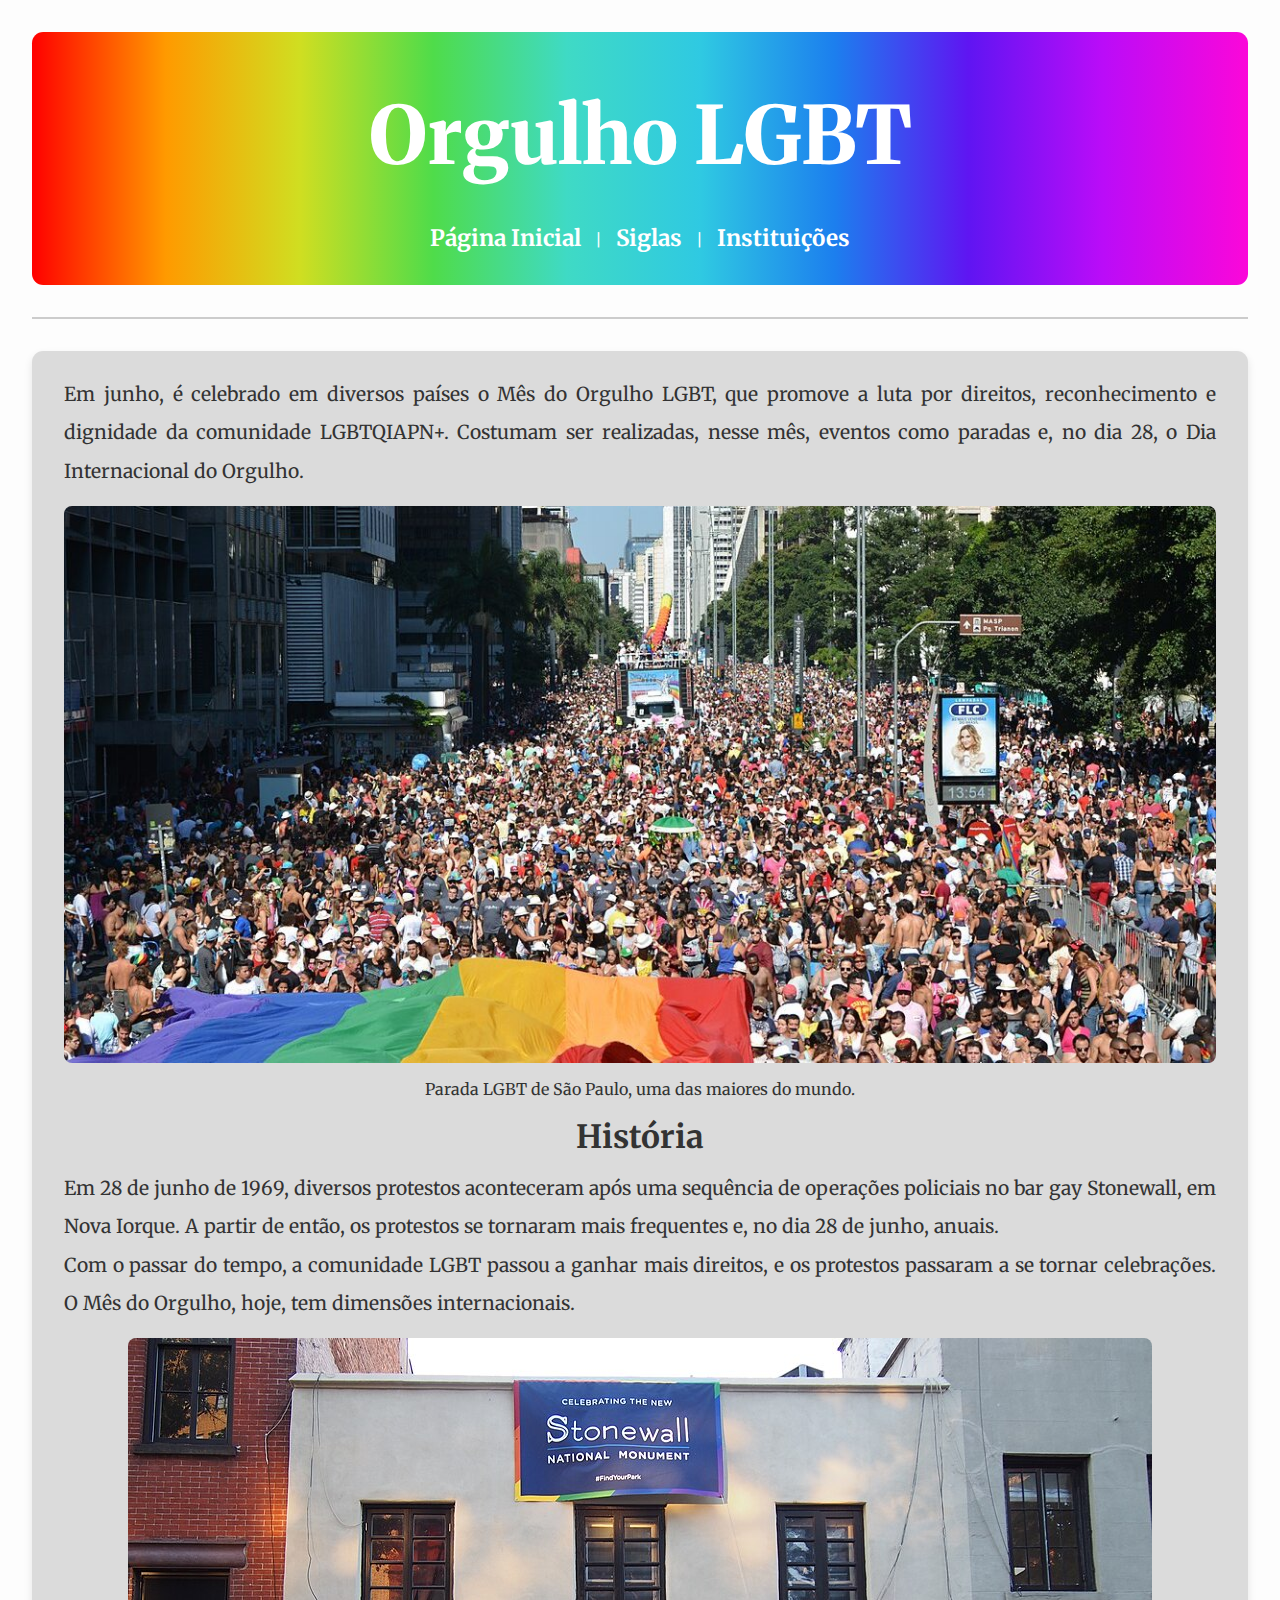
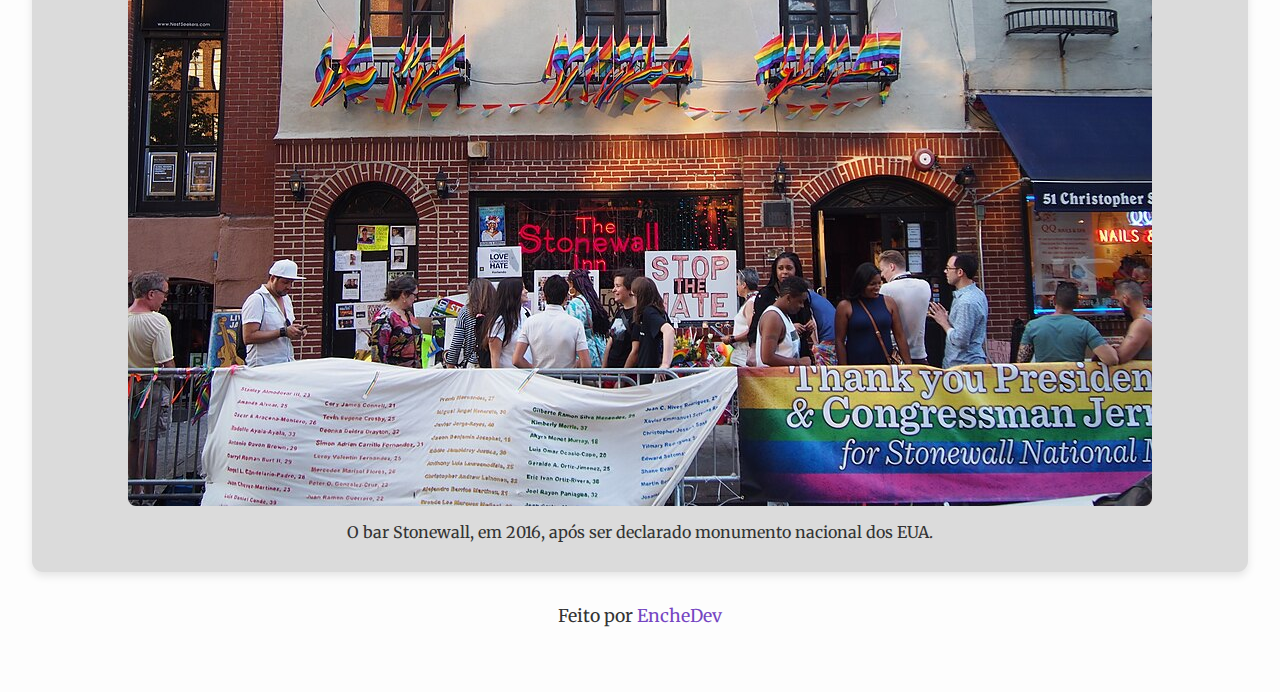
<file: index.html>
<!DOCTYPE html>
<html lang="pt-br">
<head>
    <meta charset="UTF-8">
    <meta name="viewport" content="width=device-width, initial-scale=1.0">
    <title>Orgulho LGBT</title>
    <link href="style.css" rel="stylesheet" type="text/css">
    <link rel="icon" type="image/x-icon" href="images/icon.ico">
</head>
<body>
    <header>
        <h1><a href="index.html">Orgulho LGBT</a></h1>

        <a class="links" href="index.html">Página Inicial</a> <span>|</span>
        <a class="links" href="./pages/sigla.html">Siglas</a> <span>|</span> 
        <a class="links" href="./pages/instituicao.html">Instituições</a>
    </header>

    <div class="dropdown">
        <button class="dropbtn" onclick="dropdown()">Menu</button>
        <div id="myDropdown" class="dropdown-content">
            <a href="index.html">Página Inicial</a>
            <a href="./pages/sigla.html">Siglas</a> 
            <a href="./pages/instituicao.html">Instituições</a>
        </div>
    </div>

    <hr>

    <div class="texto">
        <p>Em junho, é celebrado em diversos países o Mês do Orgulho LGBT, que promove a luta por direitos, reconhecimento e dignidade da comunidade LGBTQIAPN+. 
            Costumam ser realizadas, nesse mês, eventos como paradas e, no dia 28, o Dia Internacional do Orgulho.</p>
        <figure>
            <img src="images/parada-lgbt.jpg" />
            <figcaption>Parada LGBT de São Paulo, uma das maiores do mundo.</figcaption>
        </figure>
        <h2>História</h2>
        <p>Em 28 de junho de 1969, diversos protestos aconteceram após uma sequência de operações policiais no bar gay Stonewall, em Nova Iorque. A partir de então, os protestos se tornaram mais frequentes e, no dia 28 de junho, anuais.</p>
        <p>Com o passar do tempo, a comunidade LGBT passou a ganhar mais direitos, e os protestos passaram a se tornar celebrações. O Mês do Orgulho, hoje, tem dimensões internacionais.</p>
        <figure>
            <img src="images/stonewall.jpg" />
            <figcaption>O bar Stonewall, em 2016, após ser declarado monumento nacional dos EUA.</figcaption>
        </figure>
    </div>

    <footer>
        <p>Feito por <a href="https://github.com/enchedev">EncheDev</a></p>
    </footer>
    <script src="script.js"></script>
</body>
</html>
</file>
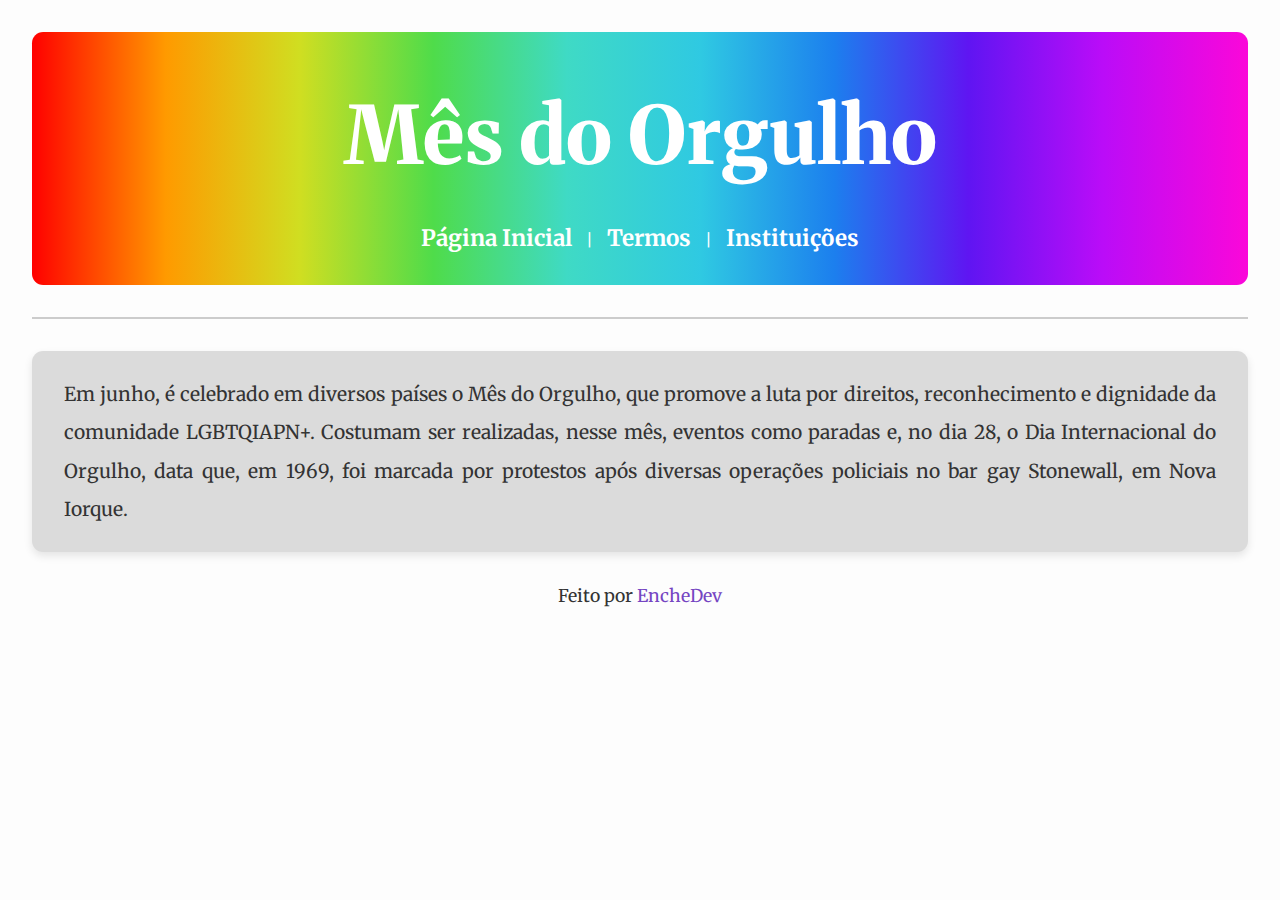
<file: home.html>
<!DOCTYPE html>
<html lang="pt-br">
<head>
    <meta charset="UTF-8">
    <meta name="viewport" content="width=device-width, initial-scale=1.0">
    <title>Mês do Orgulho</title>
    <link href="style.css" rel="stylesheet" type="text/css">
    <link rel="icon" type="image/x-icon" href="images/icon.ico">
</head>
<body>
    <header>
        <h1><a href="home.html">Mês do Orgulho</a></h1>

        <a href="home.html">Página Inicial</a> |
        <a href="./pages/termos.html">Termos</a> | 
        <a href="./pages/instituicaos.html">Instituições</a>
    </header>

    <hr>

    <div class="texto">
        <p>Em junho, é celebrado em diversos países o Mês do Orgulho, que promove a luta por direitos, reconhecimento e dignidade da comunidade LGBTQIAPN+. Costumam ser realizadas, nesse mês, eventos como paradas e, no dia 28, o Dia Internacional do Orgulho, data que, em 1969, foi marcada por protestos após diversas operações policiais no bar gay Stonewall, em Nova Iorque.</p>
    </div>

    <footer>
        <p>Feito por <a href="https://github.com/enchedev">EncheDev</a></p>
    </footer>
</body>
</html>
</file>
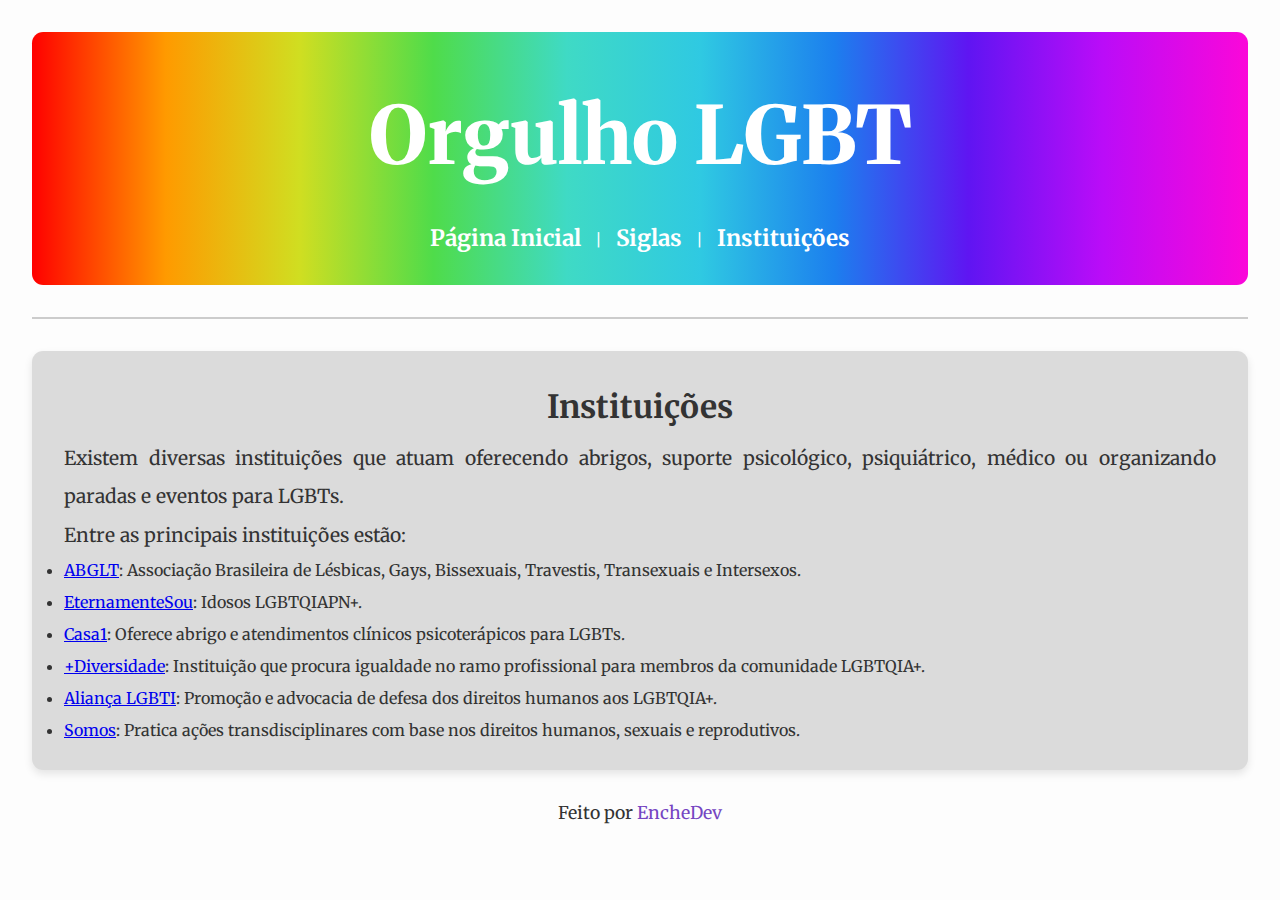
<file: pages/instituicao.html>
<!DOCTYPE html>
<html lang="pt-br">
<head>
    <meta charset="UTF-8">
    <meta name="viewport" content="width=device-width, initial-scale=1.0">
    <title>Orgulho LGBT</title>
    <link href="../style.css" rel="stylesheet" type="text/css">
    <link rel="icon" type="image/x-icon" href="../images/icon.ico">
</head>
<body>
    <header>
        <h1><a href="../index.html">Orgulho LGBT</a></h1>

        <a class="links" href="../index.html">Página Inicial</a> <span>|</span>
        <a class="links" href="sigla.html">Siglas</a> <span>|</span> 
        <a class="links" href="instituicao.html">Instituições</a>
    </header>

    <div class="dropdown">
        <button class="dropbtn" onclick="dropdown()">Menu</button>
        <div id="myDropdown" class="dropdown-content">
            <a href="../index.html">Página Inicial</a> 
            <a href="sigla.html">Siglas</a> 
            <a href="instituicao.html">Instituições</a>
        </div>
    </div>

    <hr>

    <div class="texto">
        <h2>Instituições</h2>
        <p>Existem diversas instituições que atuam oferecendo abrigos, suporte psicológico, psiquiátrico, médico ou organizando paradas e eventos para LGBTs.</p>
        <p>Entre as principais instituições estão:</p>
        <ul>
			<li><a href="https://www.abglt.org/">ABGLT</a>: Associação Brasileira de Lésbicas, Gays, Bissexuais, Travestis, Transexuais e Intersexos.</li>
			<li><a href="https://www.esou.org/">EternamenteSou</a>: Idosos LGBTQIAPN+.</li>
			<li><a href="https://www.casaum.org/">Casa1</a>: Oferece abrigo e atendimentos clínicos psicoterápicos para LGBTs.</li>
			<li><a href="https://www.institutomaisdiversidade.com.br/">+Diversidade</a>: Instituição que procura igualdade no ramo profissional para membros da comunidade LGBTQIA+.</li>
			<li><a href="https://aliancalgbti.org.br/">Aliança LGBTI</a>: Promoção e advocacia de defesa dos direitos humanos aos LGBTQIA+.</li>
            <li><a href="https://www.somos.org.br/">Somos</a>: Pratica ações transdisciplinares com base nos direitos humanos, sexuais e reprodutivos.</li>
        </ul>
    </div>

    <footer>
        <p>Feito por <a href="https://github.com/enchedev">EncheDev</a></p>
    </footer>
    <script src="../script.js"></script>
</body>
</html>
</file>
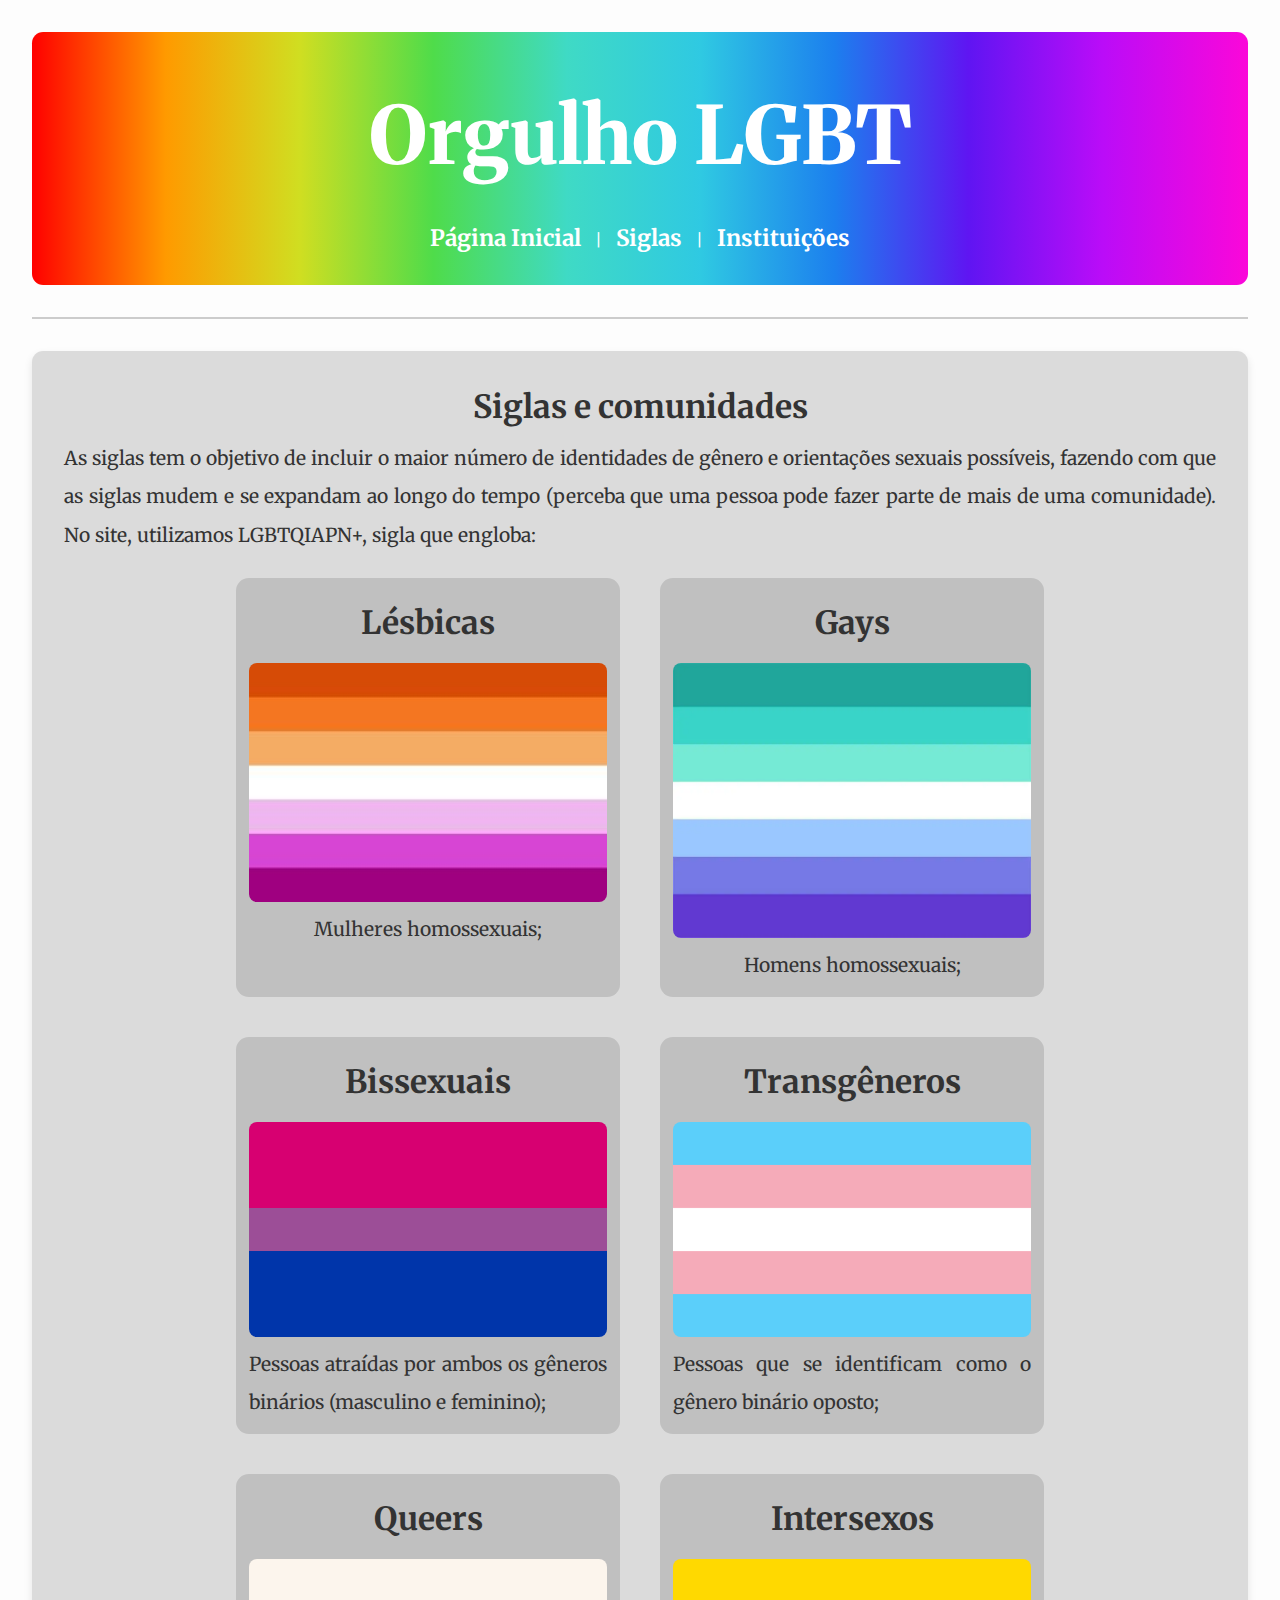
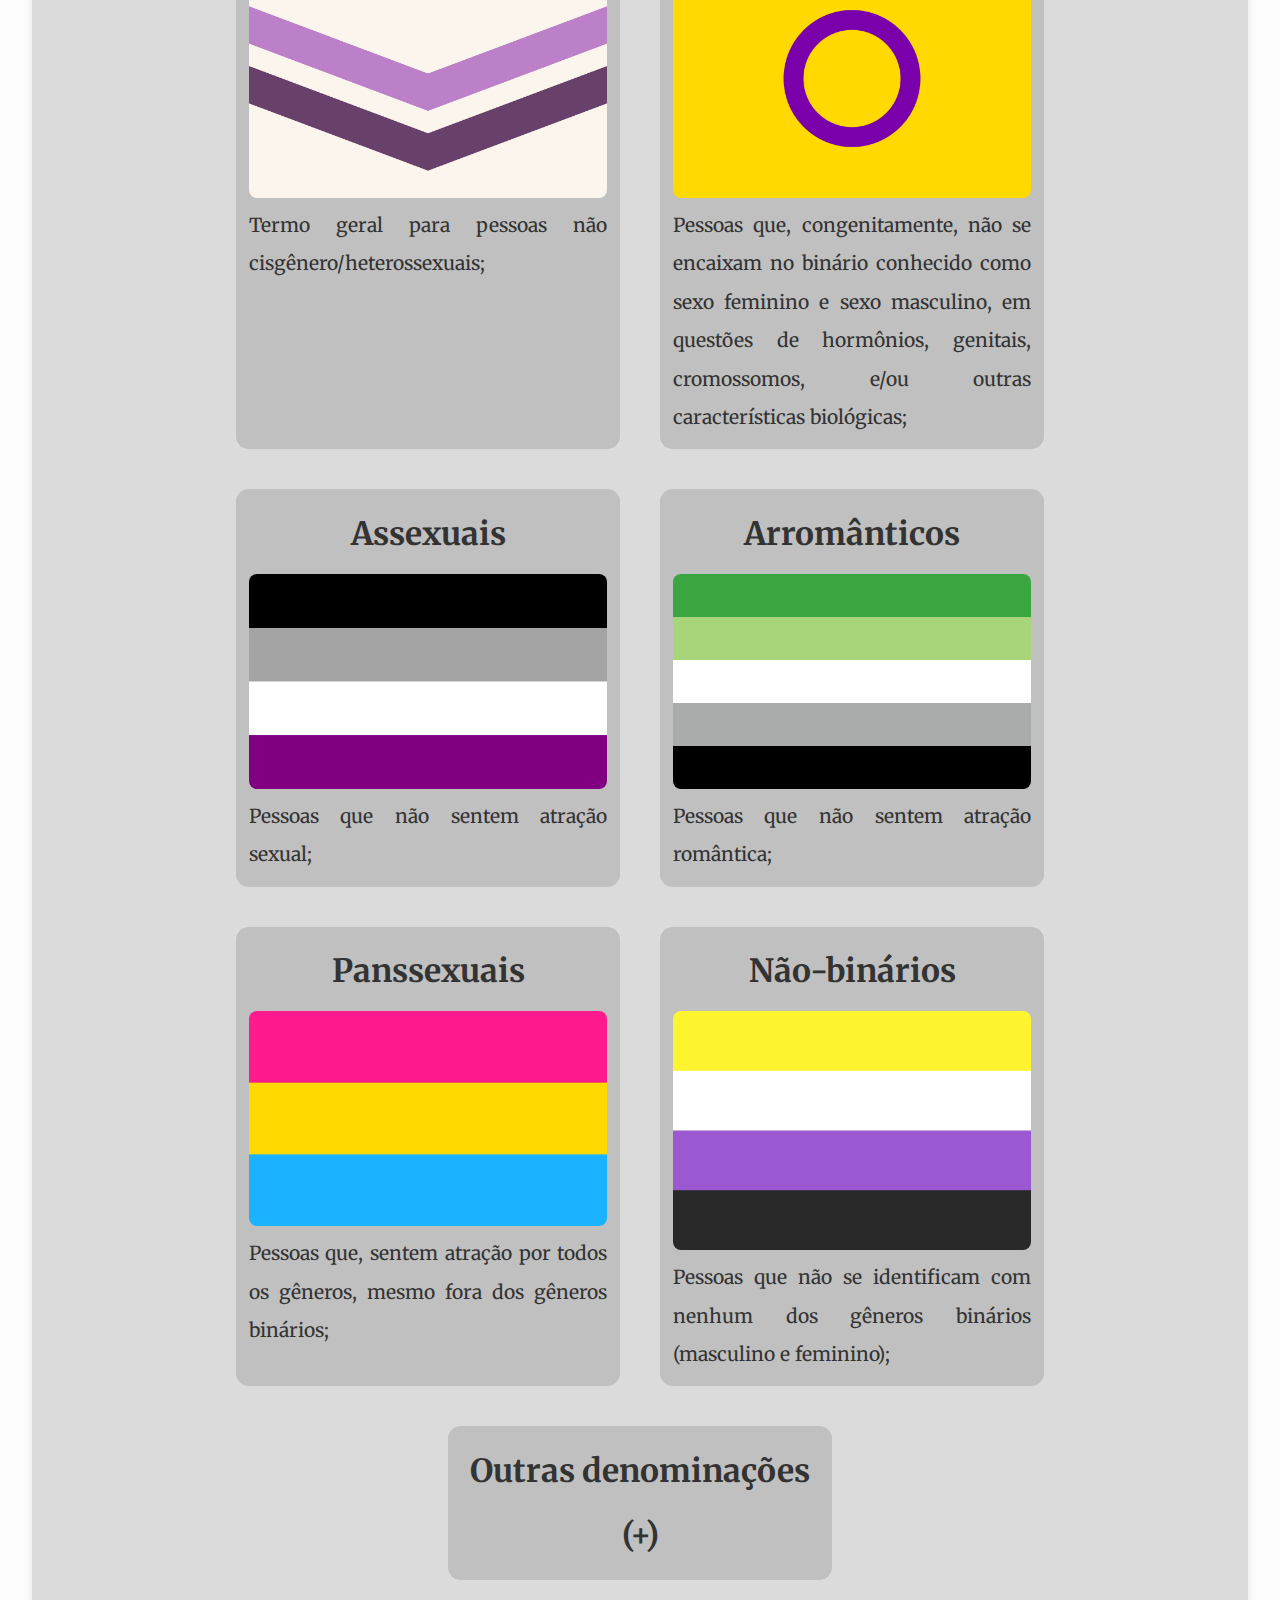
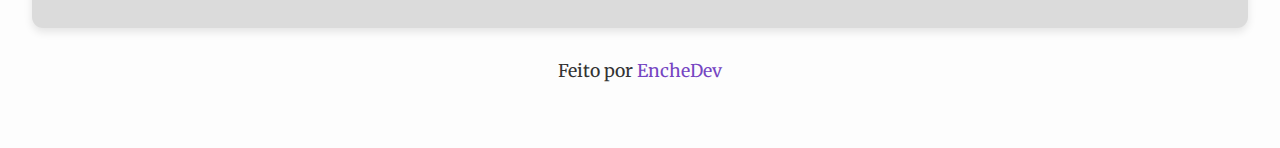
<file: pages/sigla.html>
<!DOCTYPE html>
<html lang="pt-br">
<head>
    <meta charset="UTF-8">
    <meta name="viewport" content="width=device-width, initial-scale=1.0">
    <title>Orgulho LGBT</title>
    <link href="../style.css" rel="stylesheet" type="text/css">
    <link rel="icon" type="image/x-icon" href="../images/icon.ico">
</head>
<body>
    <header>
        <h1><a href="../index.html">Orgulho LGBT</a></h1>

        <a class="links" href="../index.html">Página Inicial</a> <span>|</span>
        <a class="links" href="sigla.html">Siglas</a> <span>|</span> 
        <a class="links" href="instituicao.html">Instituições</a>
    </header>
    
    <div class="dropdown">
        <button class="dropbtn" onclick="dropdown()">Menu</button>
        <div id="myDropdown" class="dropdown-content">
            <a href="../index.html">Página Inicial</a> 
            <a href="sigla.html">Siglas</a> 
            <a href="instituicao.html">Instituições</a>
        </div>
    </div>


    <hr>

    <div class="texto">
        <h2>Siglas e comunidades</h2>
        <p>As siglas tem o objetivo de incluir o maior número de identidades de gênero e orientações sexuais possíveis, fazendo com que as siglas mudem e se expandam ao longo do tempo (perceba que uma pessoa pode fazer parte de mais de uma comunidade). No site, utilizamos LGBTQIAPN+, sigla que engloba:</p>

        <div class="letras-container">
            <div class="letras-container">
                <div class="letra">
                    <h3>Lésbicas</h3>
                    <img src="../images/bandeiras/bandeira-lesbica.jpg" />
                    <p>Mulheres homossexuais;</p>
                </div>
                <div class="letra">
                    <h3>Gays</h3>
                    <img src="../images/bandeiras/bandeira-gay.png" />
                    <p>Homens homossexuais;</p>
                </div>
                <div class="letra">
                    <h3>Bissexuais</h3>
                    <img src="../images/bandeiras/bandeira-bissexual.png" />
                    <p>Pessoas atraídas por ambos os gêneros binários (masculino e feminino);</p>
                </div>
                <div class="letra">
                    <h3>Transgêneros</h3>
                    <img src="../images/bandeiras/bandeira-trans.png" />
                    <p>Pessoas que se identificam como o gênero binário oposto;</p>
                </div>
                <div class="letra">
                    <h3>Queers</h3>
                    <img src="../images/bandeiras/bandeira-queer.png" />
                    <p>Termo geral para pessoas não cisgênero/heterossexuais;</p>
                </div>
                <div class="letra">
                    <h3>Intersexos</h3>
                    <img src="../images/bandeiras/bandeira-intersexo.png" />
                    <p>Pessoas que, congenitamente, não se encaixam no binário conhecido como sexo feminino e sexo masculino, em questões de hormônios, genitais, cromossomos, e/ou outras características biológicas;</p>
                </div>
                <div class="letra">
                    <h3>Assexuais</h3>
                    <img src="../images/bandeiras/bandeira-assexual.png" />
                    <p>Pessoas que não sentem atração sexual;</p>
                </div>
                <div class="letra">
                    <h3>Arromânticos</h3>
                    <img src="../images/bandeiras/bandeira-arromantico.png" />
                    <p>Pessoas que não sentem atração romântica;</p>
                </div>
                <div class="letra">
                    <h3>Panssexuais</h3>
                    <img src="../images/bandeiras/bandeira-pansexual.png" />
                    <p>Pessoas que, sentem atração por todos os gêneros, mesmo fora dos gêneros binários;</p>
                </div>
                <div class="letra">
                    <h3>Não-binários</h3>
                    <img src="../images/bandeiras/bandeira-nao-binario.png" />
                    <p>Pessoas que não se identificam com nenhum dos gêneros binários (masculino e feminino);</p>
                </div>
                <div class="letra">
                    <h3>Outras denominações (+)</h3>
                </div>
            </div>
        </div>
    </div>

    <footer>
        <p>Feito por <a href="https://github.com/enchedev">EncheDev</a></p>
    </footer>
    <script src="../script.js"></script>
</body>
</html>
</file>
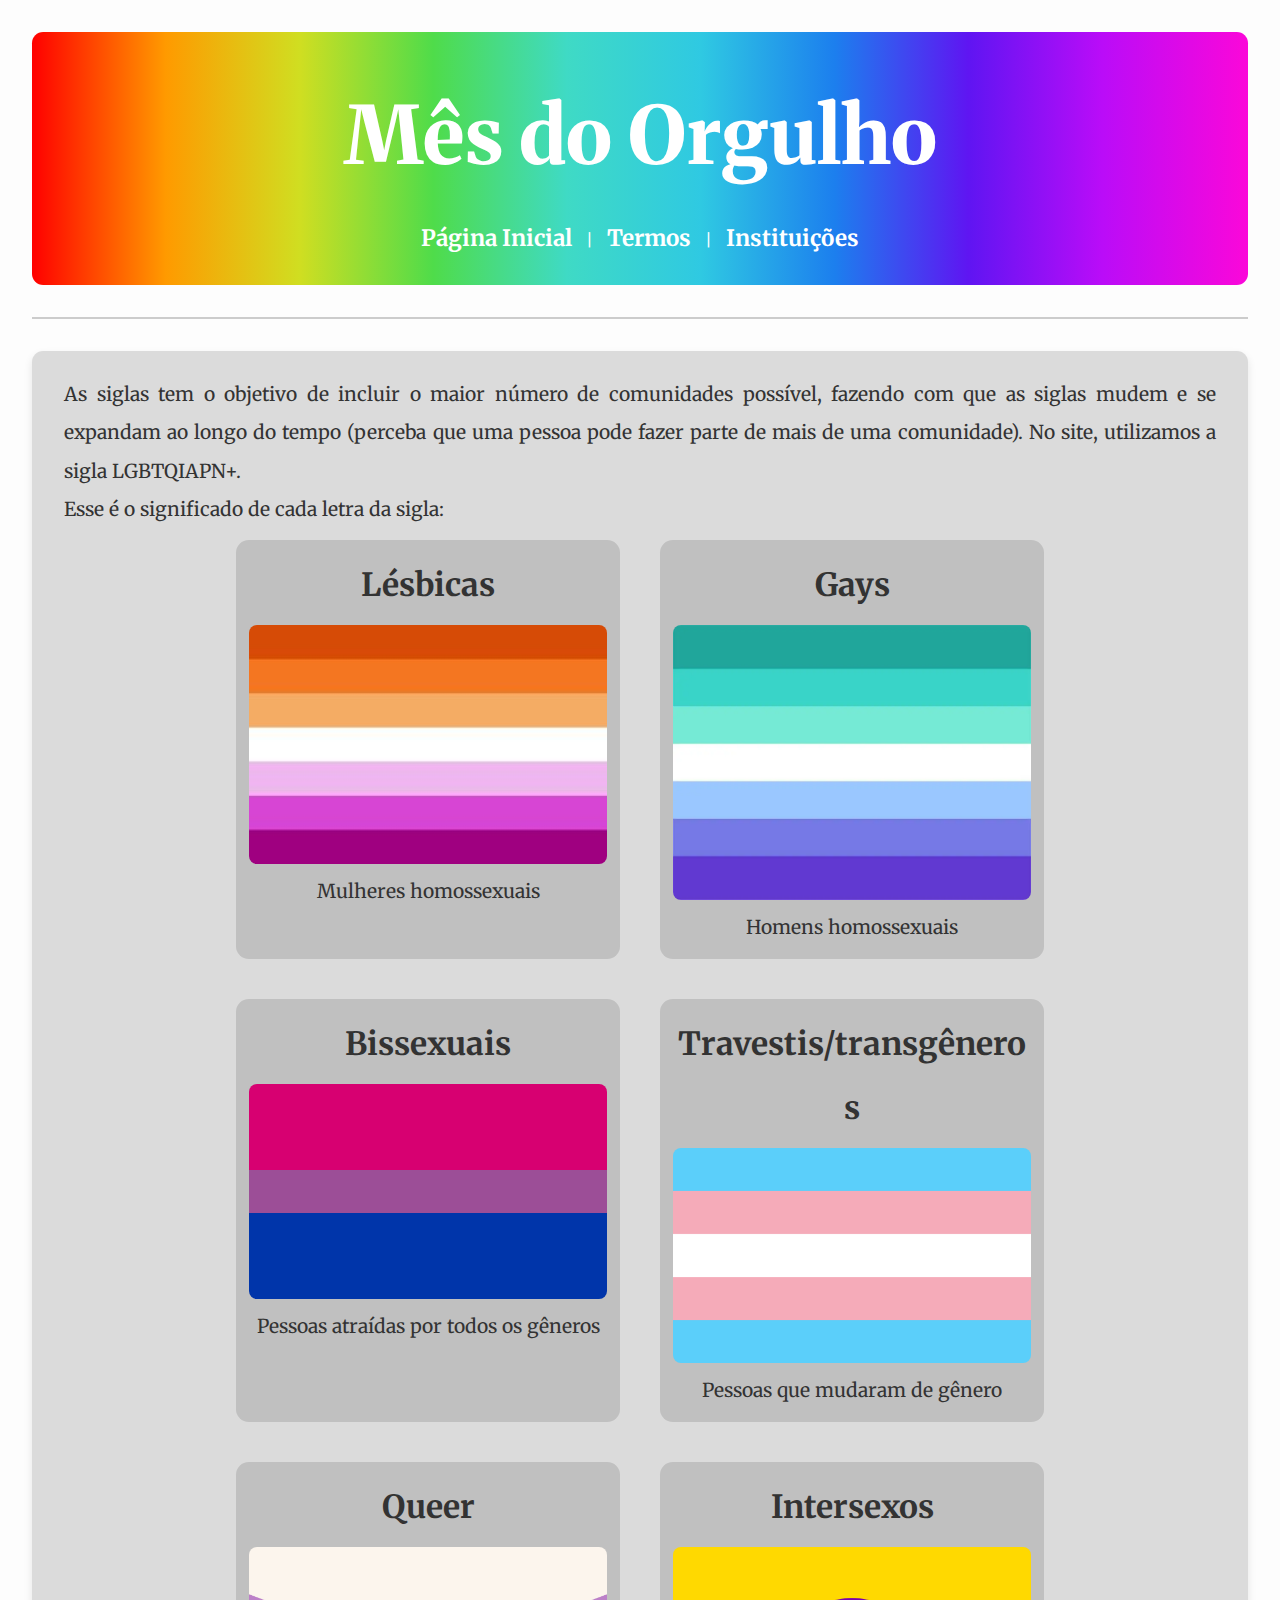
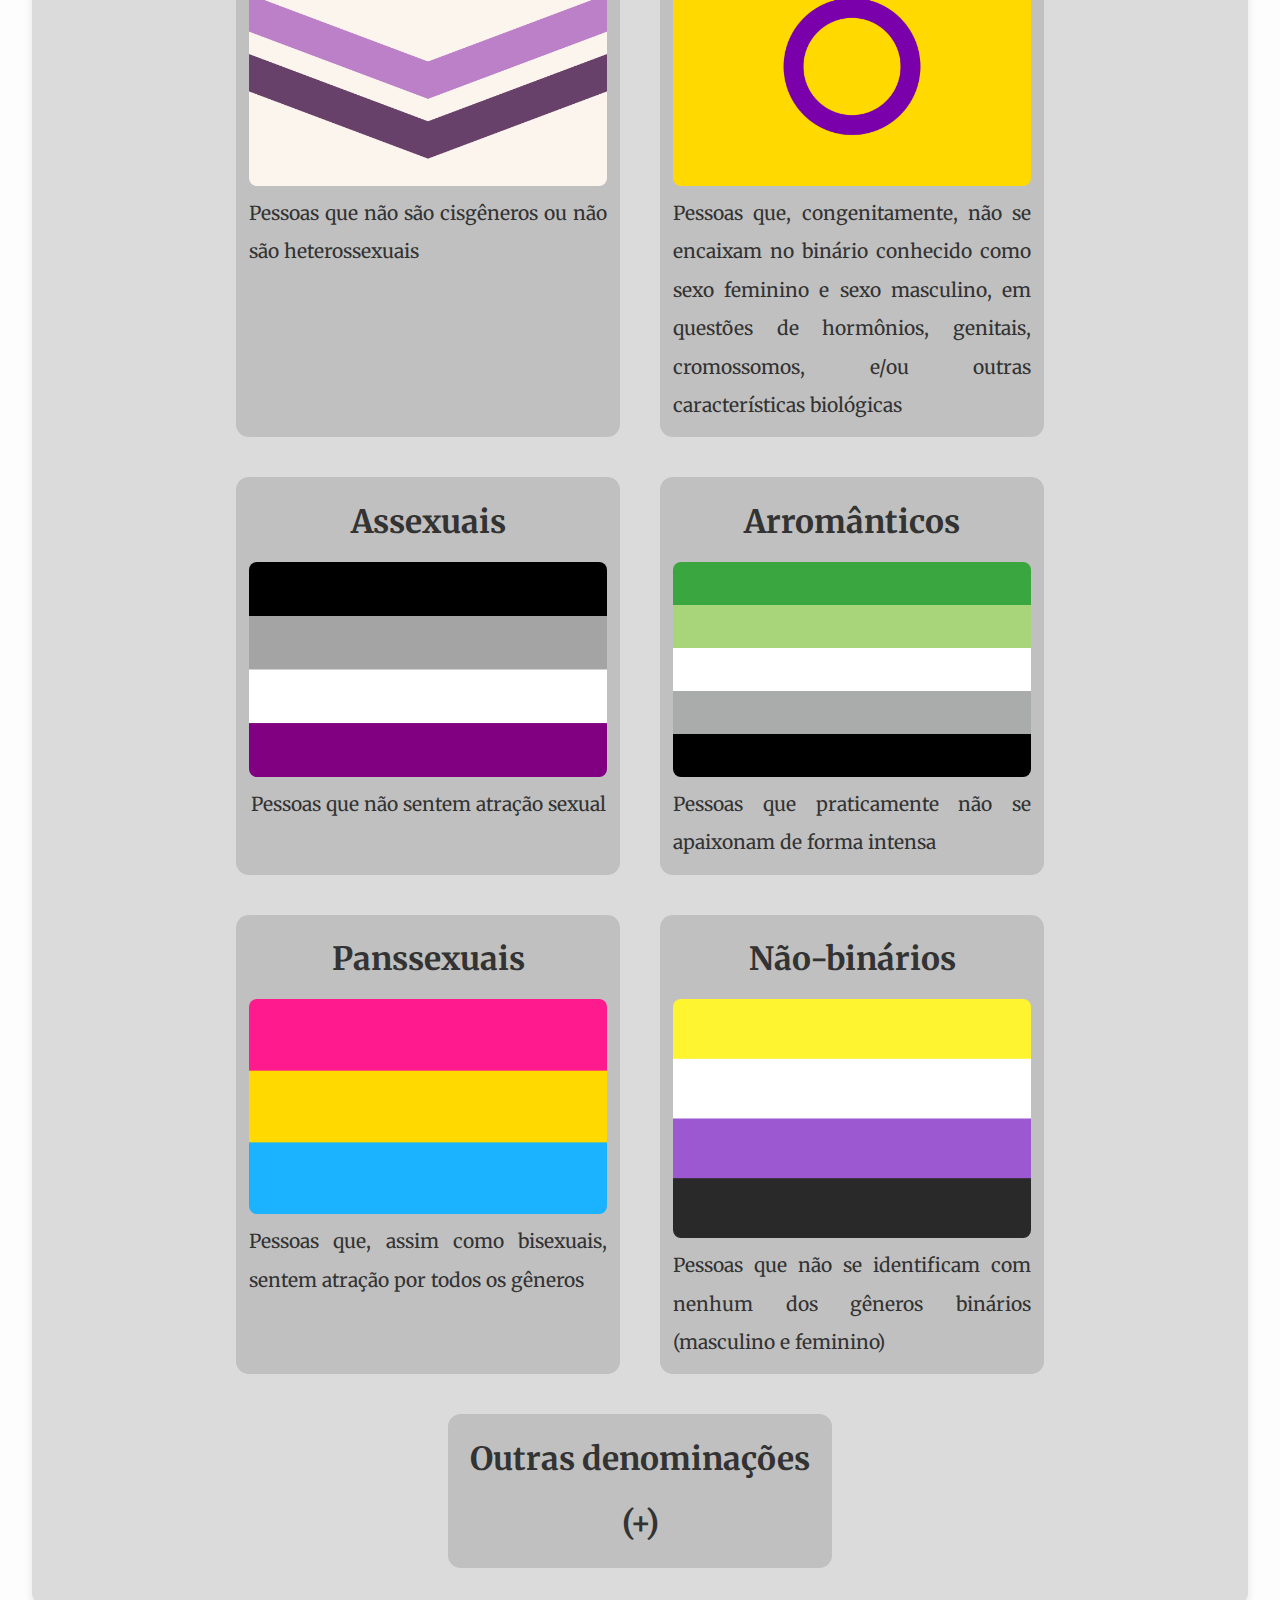
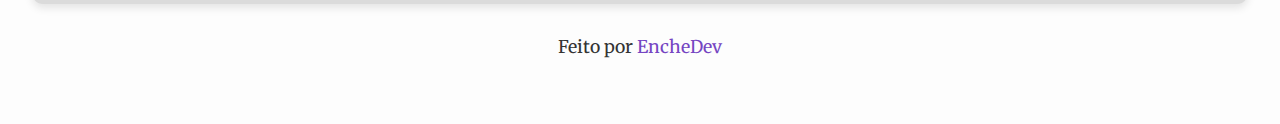
<file: pages/termos.html>
<!DOCTYPE html>
<html lang="pt-br">
<head>
    <meta charset="UTF-8">
    <meta name="viewport" content="width=device-width, initial-scale=1.0">
    <title>Mês do Orgulho</title>
    <link href="../style.css" rel="stylesheet" type="text/css">
    <link rel="icon" type="image/x-icon" href="../images/icon.ico">
</head>
<body>
    <header>
        <h1><a href="../home.html">Mês do Orgulho</a></h1>

        <a href="../home.html">Página Inicial</a> |
        <a href="termos.html">Termos</a> | 
        <a href="instituicao.html">Instituições</a>
    </header>

    <hr>

    <div class="texto">
        <p>As siglas tem o objetivo de incluir o maior número de comunidades possível, fazendo com que as siglas mudem e se expandam ao longo do tempo (perceba que uma pessoa pode fazer parte de mais de uma comunidade). No site, utilizamos a sigla LGBTQIAPN+.</p>

        <p>Esse é o significado de cada letra da sigla:</p>

        <div class="letras-container">
            <div class="letra">
                <h3>Lésbicas</h3>
                <img src="../images/bandeiras/bandeira-lesbica.jpg" />
                <p>Mulheres homossexuais</p>
            </div>
            <div class="letra">
                <h3>Gays</h3>
                <img src="../images/bandeiras/bandeira-gay.png" />
                <p>Homens homossexuais</p>
            </div>
            <div class="letra">
                <h3>Bissexuais</h3>
                <img src="../images/bandeiras/bandeira-bissexual.png" />
                <p>Pessoas atraídas por todos os gêneros</p>
            </div>
            <div class="letra">
                <h3>Travestis/transgêneros</h3>
                <img src="../images/bandeiras/bandeira-trans.png" />
                <p>Pessoas que mudaram de gênero</p>
            </div>
            <div class="letra">
                <h3>Queer</h3>
                <img src="../images/bandeiras/bandeira-queer.png" />
                <p>Pessoas que não são cisgêneros ou não são heterossexuais</p>
            </div>
            <div class="letra">
                <h3>Intersexos</h3>
                <img src="../images/bandeiras/bandeira-intersexo.png" />
                <p>Pessoas que, congenitamente, não se encaixam no binário conhecido como sexo feminino e sexo masculino, em questões de hormônios, genitais, cromossomos, e/ou outras características biológicas</p>
            </div>
            <div class="letra">
                <h3>Assexuais</h3>
                <img src="../images/bandeiras/bandeira-assexual.png" />
                <p>Pessoas que não sentem atração sexual</p>
            </div>
            <div class="letra">
                <h3>Arromânticos</h3>
                <img src="../images/bandeiras/bandeira-arromantico.png" />
                <p>Pessoas que praticamente não se apaixonam de forma intensa</p>
            </div>
            <div class="letra">
                <h3>Panssexuais</h3>
                <img src="../images/bandeiras/bandeira-pansexual.png" />
                <p>Pessoas que, assim como bisexuais, sentem atração por todos os gêneros</p>
            </div>
            <div class="letra">
                <h3>Não-binários</h3>
                <img src="../images/bandeiras/bandeira-nao-binario.png" />
                <p>Pessoas que não se identificam com nenhum dos gêneros binários (masculino e feminino)</p>
            </div>
            <div class="letra">
                <h3>Outras denominações (+)</h3>
            </div>
        </div>
    </div>

    <footer>
        <p>Feito por <a href="https://github.com/enchedev">EncheDev</a></p>
    </footer>
</body>
</html>
</file>
<file: style.css>
@import url('https://fonts.googleapis.com/css2?family=Merriweather:ital,opsz,wght@0,18..144,300..900;1,18..144,300..900&display=swap');

* {
    margin: 0;
    padding: 0;
    box-sizing: border-box;
}

body {
    font-family: "Merriweather", serif;
    background-color: #fdfdfd;
    color: #333;
    line-height: 2;
    padding: 2em;
    text-overflow: ellipsis;
    overflow-wrap: break-word;
}

header {
    background: linear-gradient(
        90deg,
        rgba(255, 0, 0, 1) 0%,
        rgba(255, 154, 0, 1) 11%,
        rgba(208, 222, 33, 1) 22%,
        rgba(79, 220, 74, 1) 33%,
        rgb(63, 218, 197) 44%,
        rgba(47, 201, 226, 1) 55%,
        rgba(28, 127, 238, 1) 66%,
        rgba(95, 21, 242, 1) 77%,
        rgba(186, 12, 248, 1) 88%,
        rgba(251, 7, 217, 1) 100%
    );
    color: white;
    padding: 1.5em;
    border-radius: 0.7em;
    margin-bottom: 1.5em;
    text-align: center;
}

header h1 a {
    color: white;
    text-decoration: none;
    font-size: 2.5em;
    font-weight: 800;
}

header a {
    font-size: 1.4rem;
    color: white;
    margin: 0 10px;
    text-decoration: none;
    font-weight: bold;
    transition: color 0.4s ease;
}

header a:hover {
    color: #000000;
}

.dropbtn {
    background-color: #dbdbdb;
    color: black;
    width: 100%;
    height: 2em;
    font-size: 1.4rem;
    font-family: "Merriweather", serif;
    box-shadow: 0 4px 8px rgba(0,0,0,0.1);
    border-radius: 0.7em;
    cursor: pointer;
    border: none;
}

.dropdown {
    position: relative;
    font-size: 1.4rem;
    display: none;
}

.dropdown-content {
    display: none;
    position: absolute;
    background-color: #f1f1f1;
    margin-top: 0.3em;
    width: 100%;
    text-align: center;
    box-shadow: 0 4px 8px rgba(0,0,0,0.1);
    border-radius: 0.7em;
    z-index: 1;
}

.dropdown-content a {
    color: black;
    text-decoration: none;
    display: block;
}

.show {display:block;}

hr {
    border: none;
    border-top: 0.15em solid #ccc;
    margin: 2em 0;
}

.texto {
    margin: 0 auto;
    background-color: #dbdbdb;
    padding: 1.5em 2em;
    border-radius: 0.7em;
    box-shadow: 0 4px 8px rgba(0,0,0,0.1);
}

.texto p {
    font-size: 1.2rem;
    text-align: justify;
}

h2 {
    font-size: 2rem;
    text-align: center;
}

figure {
    align-items: center;
    text-align: center;
    margin-top: 1em;
}

figure img {
    border-radius: 0.5em;
    min-width: 50%;
    max-width: 100%;
    max-height: 800px;
}

.letras-container {
    display: flex;
    flex-wrap: wrap;
    justify-content: center;
    gap: 2.5rem;
    padding: 0.75rem;
}

.letra {
    padding: 0.8rem;
    background-color: #c0c0c0;
    border-radius: 0.8rem;
    min-width: 7rem;
    max-width: 24rem;
    width: 100%;
    display: flex;
    flex-direction: column;
    text-align: center;
    align-items: center;
    gap: 0.5em;
}

.letra h3 {
    max-width: 100%;
    font-size: 2rem;
}

.letra img {
    width: 100%;
    border-radius: 0.5em;
    height: auto;
}

footer {
    font-size: 1.1rem;
    padding: 1.5em;
    text-align: center;
}

footer a {
    color: rgb(117, 69, 194);
    text-decoration: none;
    transition: color 0.4s ease;
}

footer a:hover {
    color: rgb(72, 5, 158);
}

@media (max-width:548px){

    header h1 a {
    font-size: 1.25em;
    }

    .dropdown{
        display: block;
    }

    .links{
        display: none;
    }

    header span{
        display: none;
    }
}
</file>
